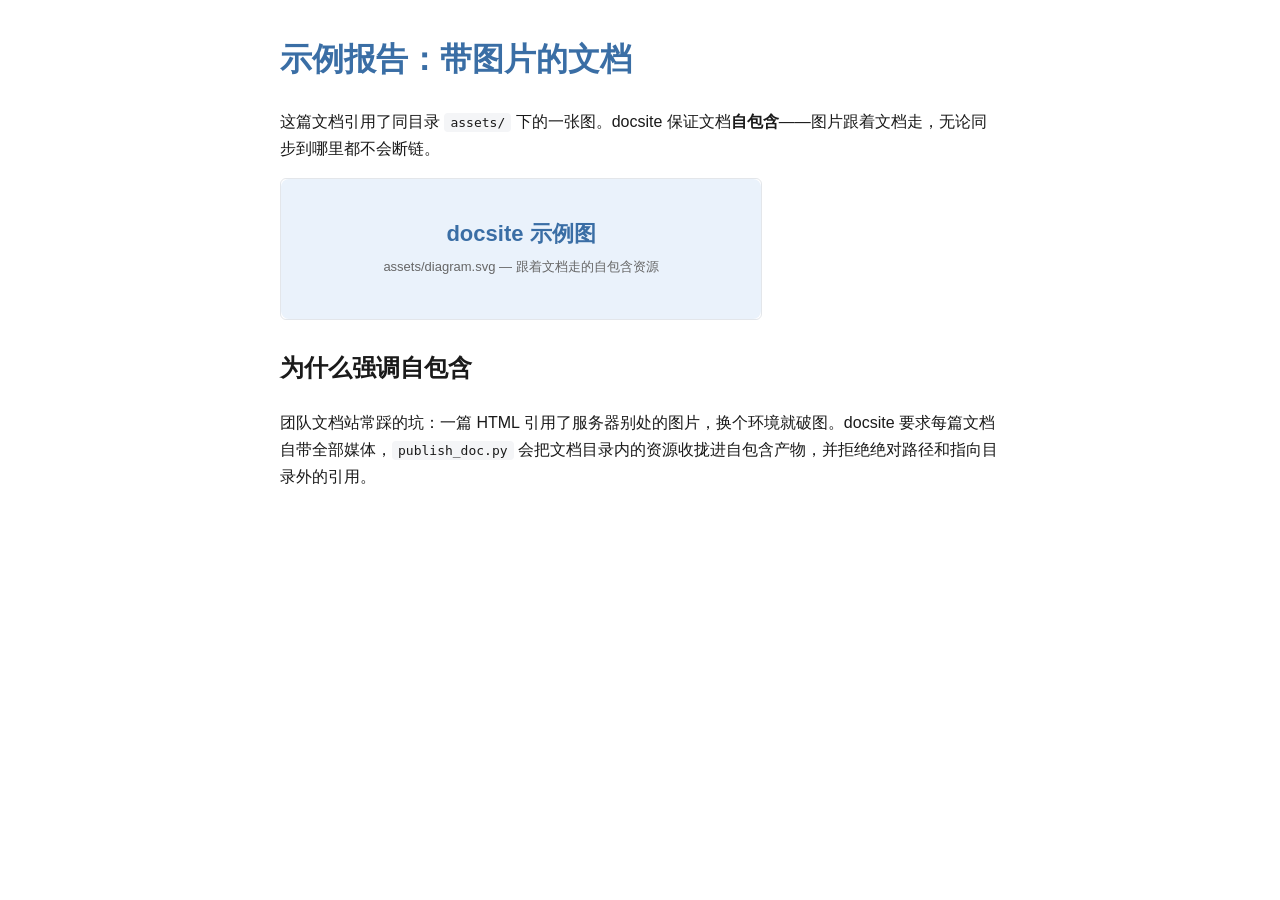
<file: sample-docs/demo-report/index.html>
<!doctype html>
<html lang="zh">
<head>
<meta charset="utf-8">
<meta name="viewport" content="width=device-width,initial-scale=1">
<title>示例报告（带图片）</title>
<style>
  body { font-family: -apple-system, "PingFang SC", sans-serif; max-width: 720px; margin: 2rem auto; padding: 0 1rem; line-height: 1.7; color: #1a1a1a; }
  h1 { color: #3a6ea5; }
  img { max-width: 100%; border: 1px solid #e3e6ea; border-radius: 6px; }
  code { background: #f4f5f7; padding: 2px 6px; border-radius: 4px; }
</style>
</head>
<body>
<h1>示例报告：带图片的文档</h1>
<p>这篇文档引用了同目录 <code>assets/</code> 下的一张图。docsite 保证文档<strong>自包含</strong>——图片跟着文档走，无论同步到哪里都不会断链。</p>

<p><img src="assets/diagram.svg" alt="示例图"></p>

<h2>为什么强调自包含</h2>
<p>团队文档站常踩的坑：一篇 HTML 引用了服务器别处的图片，换个环境就破图。docsite 要求每篇文档自带全部媒体，<code>publish_doc.py</code> 会把文档目录内的资源收拢进自包含产物，并拒绝绝对路径和指向目录外的引用。</p>
</body>
</html>
</file>
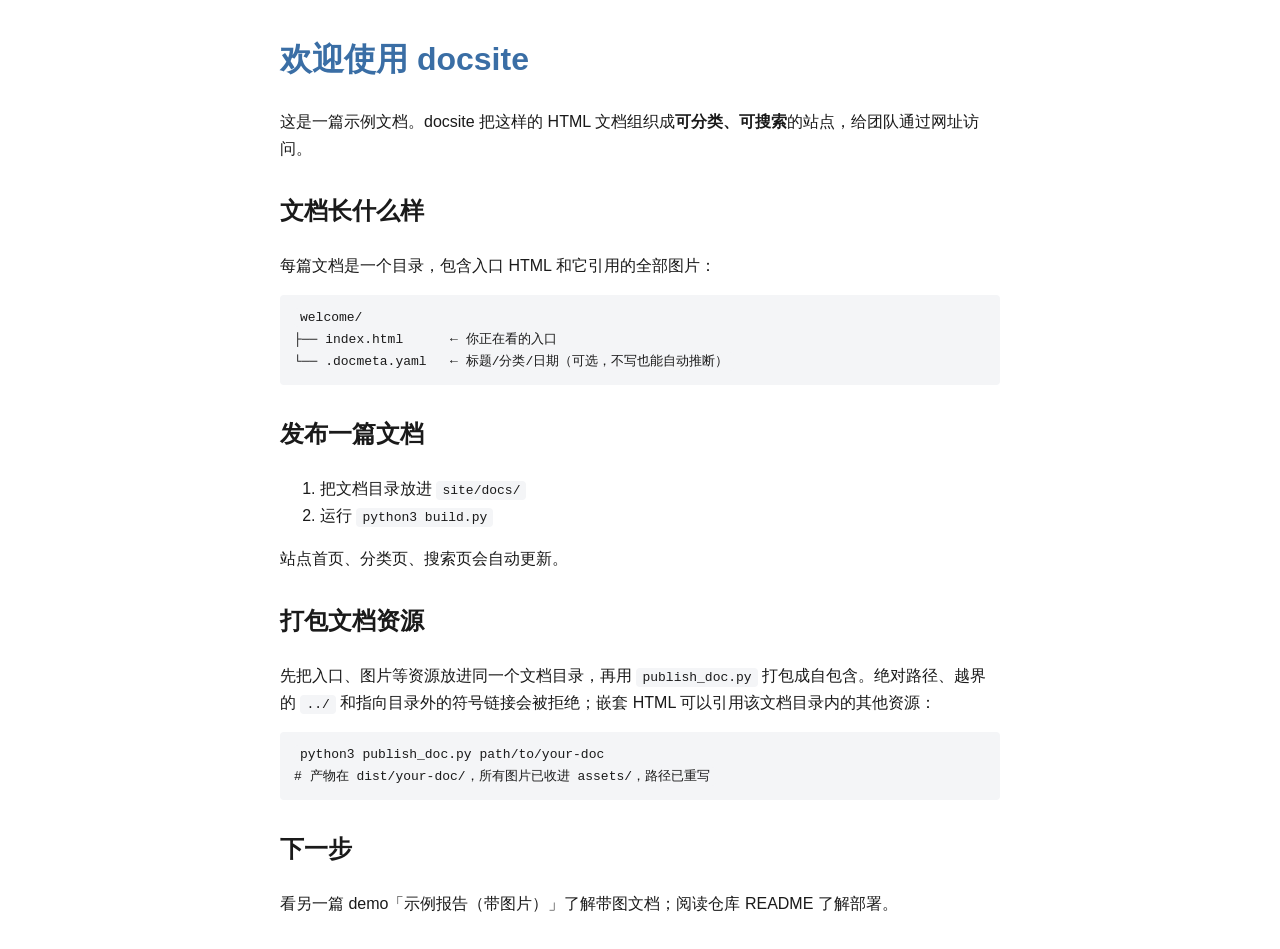
<file: sample-docs/welcome/index.html>
<!doctype html>
<html lang="zh">
<head>
<meta charset="utf-8">
<meta name="viewport" content="width=device-width,initial-scale=1">
<title>欢迎使用 docsite</title>
<style>
  body { font-family: -apple-system, "PingFang SC", sans-serif; max-width: 720px; margin: 2rem auto; padding: 0 1rem; line-height: 1.7; color: #1a1a1a; }
  h1 { color: #3a6ea5; }
  h2 { margin-top: 1.8rem; }
  code, pre { background: #f4f5f7; border-radius: 4px; }
  code { padding: 2px 6px; }
  pre { padding: 12px 14px; overflow-x: auto; }
</style>
</head>
<body>
<h1>欢迎使用 docsite</h1>
<p>这是一篇示例文档。docsite 把这样的 HTML 文档组织成<strong>可分类、可搜索</strong>的站点，给团队通过网址访问。</p>

<h2>文档长什么样</h2>
<p>每篇文档是一个目录，包含入口 HTML 和它引用的全部图片：</p>
<pre><code>welcome/
├── index.html      ← 你正在看的入口
└── .docmeta.yaml   ← 标题/分类/日期（可选，不写也能自动推断）</code></pre>

<h2>发布一篇文档</h2>
<ol>
  <li>把文档目录放进 <code>site/docs/</code></li>
  <li>运行 <code>python3 build.py</code></li>
</ol>
<p>站点首页、分类页、搜索页会自动更新。</p>

<h2>打包文档资源</h2>
<p>先把入口、图片等资源放进同一个文档目录，再用 <code>publish_doc.py</code> 打包成自包含。绝对路径、越界的 <code>../</code> 和指向目录外的符号链接会被拒绝；嵌套 HTML 可以引用该文档目录内的其他资源：</p>
<pre><code>python3 publish_doc.py path/to/your-doc
# 产物在 dist/your-doc/，所有图片已收进 assets/，路径已重写</code></pre>

<h2>下一步</h2>
<p>看另一篇 demo「示例报告（带图片）」了解带图文档；阅读仓库 README 了解部署。</p>
</body>
</html>
</file>
